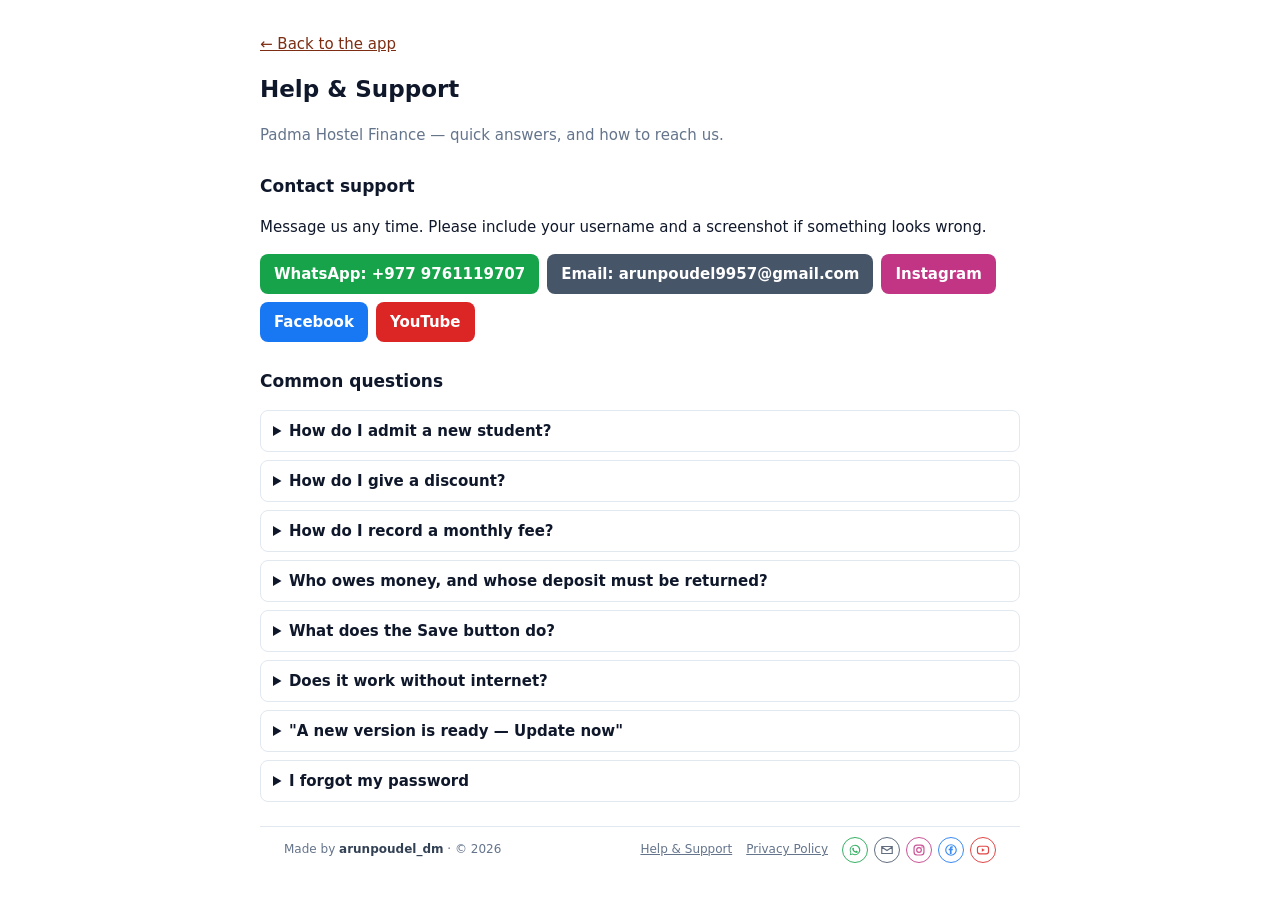
<file: help.html>
<!DOCTYPE html>
<html lang="en">
<head>
<meta charset="utf-8">
<meta name="viewport" content="width=device-width, initial-scale=1">
<title>Help &amp; Support – Padma Hostel Finance</title>
<style>body{font:15px/1.6 system-ui,Segoe UI,Arial;max-width:760px;margin:32px auto;padding:0 16px;color:#0f172a}h1{font-size:23px;margin-bottom:4px}h2{font-size:17px;margin-top:26px}details{border:1px solid #e2e8f0;border-radius:8px;padding:8px 12px;margin:8px 0}summary{cursor:pointer;font-weight:600}.btns{display:flex;flex-wrap:wrap;gap:8px;margin-top:10px}.btns a{display:inline-flex;gap:6px;align-items:center;padding:8px 14px;border-radius:8px;text-decoration:none;font-weight:600;color:#fff}.muted{color:#64748b}a.back{color:#7c2d12}</style>
</head>
<body>
<p><a class="back" href="./">← Back to the app</a></p>
<h1>Help &amp; Support</h1>
<p class="muted">Padma Hostel Finance — quick answers, and how to reach us.</p>

<h2>Contact support</h2>
<p>Message us any time. Please include your username and a screenshot if something looks wrong.</p>
<div class="btns" id="contactBtns"></div>

<h2>Common questions</h2>
<details><summary>How do I admit a new student?</summary><p>Go to <b>Admissions</b>, fill in the form (same as the paper form), choose the room and bed, check the joining bill and press <b>💾 Save Admission</b>. You can also scan an old paper form with <b>📷 Choose / take photo of form</b>.</p></details>
<details><summary>How do I give a discount?</summary><p>In the <b>Joining Bill Summary</b>, press <b>✏ Edit</b>, change the amounts and write a reason if you like. Press <b>✔ Done</b>. The discount shows on the bill and the PDF.</p></details>
<details><summary>How do I record a monthly fee?</summary><p>Open <b>Monthly Fee</b>, choose the month, and click <b>Receive payment</b> next to the student. For next month, change the month at the top first.</p></details>
<details><summary>Who owes money, and whose deposit must be returned?</summary><p>Open <b>Balance Sheet</b>. Colour signs show who has paid, who owes fees, and which deposits to give back.</p></details>
<details><summary>What does the Save button do?</summary><p><b>💾 Save</b> makes the monthly PDF reports (income, expenditure, fees, admission forms, profit or loss) and puts them with your data backup in Google Drive. Pressing it again only updates what changed.</p></details>
<details><summary>Does it work without internet?</summary><p>Yes. Everything works offline. Backups and the admin copy are sent automatically the next time you are online. Scanning forms needs internet.</p></details>
<details><summary>"A new version is ready — Update now"</summary><p>Click <b>Update now</b>. Your records are not touched by updates.</p></details>
<details><summary>I forgot my password</summary><p>Ask the hostel admin to set a new password for you from the admin panel.</p></details>
<script src="js/footer.js"></script>
<script>
(function () {
  var C = window.PadmaContact || {}; var b = [];
  if (C.whatsapp) b.push('<a style="background:#16a34a" target="_blank" rel="noopener" href="https://wa.me/' + C.whatsapp + '">WhatsApp: +' + C.whatsapp.replace(/^977/, '977 ') + '</a>');
  if (C.email) b.push('<a style="background:#475569" target="_blank" rel="noopener" href="' + C.emailUrl + '">Email: ' + C.email + '</a>');
  if (C.instagram) b.push('<a style="background:#c13584" target="_blank" rel="noopener" href="' + C.instagram + '">Instagram</a>');
  if (C.facebook) b.push('<a style="background:#1877f2" target="_blank" rel="noopener" href="' + C.facebook + '">Facebook</a>');
  if (C.youtube) b.push('<a style="background:#dc2626" target="_blank" rel="noopener" href="' + C.youtube + '">YouTube</a>');
  document.getElementById('contactBtns').innerHTML = b.join('');
})();
</script>
</body>
</html>
</file>
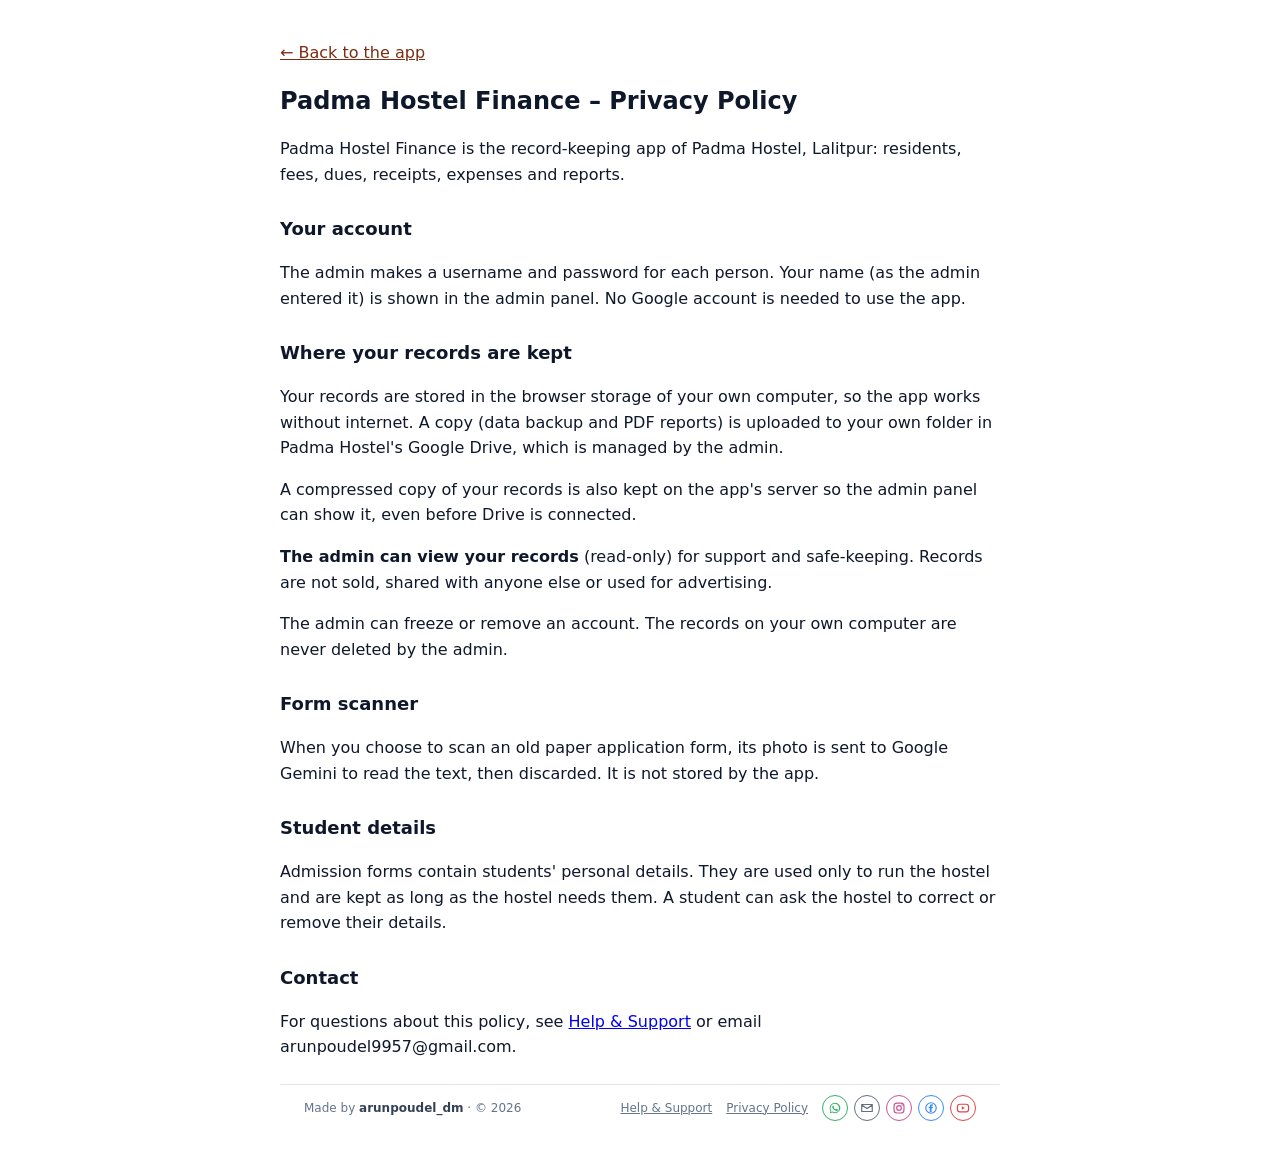
<file: privacy.html>
<!DOCTYPE html>
<html lang="en">
<head>
<meta charset="utf-8">
<meta name="viewport" content="width=device-width, initial-scale=1">
<title>Privacy – Padma Hostel Finance</title>
<style>body{font:16px/1.6 system-ui,Segoe UI,Arial;max-width:720px;margin:40px auto;padding:0 16px;color:#0f172a}h1{font-size:24px}h2{font-size:18px;margin-top:28px}</style>
</head>
<body>
<p><a href="./" style="color:#7c2d12">← Back to the app</a></p>
<h1>Padma Hostel Finance – Privacy Policy</h1>
<p>Padma Hostel Finance is the record-keeping app of Padma Hostel, Lalitpur: residents, fees, dues, receipts, expenses and reports.</p>
<h2>Your account</h2>
<p>The admin makes a username and password for each person. Your name (as the admin entered it) is shown in the admin panel. No Google account is needed to use the app.</p>
<h2>Where your records are kept</h2>
<p>Your records are stored in the browser storage of your own computer, so the app works without internet. A copy (data backup and PDF reports) is uploaded to your own folder in Padma Hostel's Google Drive, which is managed by the admin.</p>
<p>A compressed copy of your records is also kept on the app's server so the admin panel can show it, even before Drive is connected.</p>
<p><b>The admin can view your records</b> (read-only) for support and safe-keeping. Records are not sold, shared with anyone else or used for advertising.</p>
<p>The admin can freeze or remove an account. The records on your own computer are never deleted by the admin.</p>
<h2>Form scanner</h2>
<p>When you choose to scan an old paper application form, its photo is sent to Google Gemini to read the text, then discarded. It is not stored by the app.</p>
<h2>Student details</h2>
<p>Admission forms contain students' personal details. They are used only to run the hostel and are kept as long as the hostel needs them. A student can ask the hostel to correct or remove their details.</p>
<h2>Contact</h2>
<p>For questions about this policy, see <a href="help.html">Help &amp; Support</a> or email arunpoudel9957@gmail.com.</p>
<script src="js/footer.js"></script>
</body>
</html>
</file>
